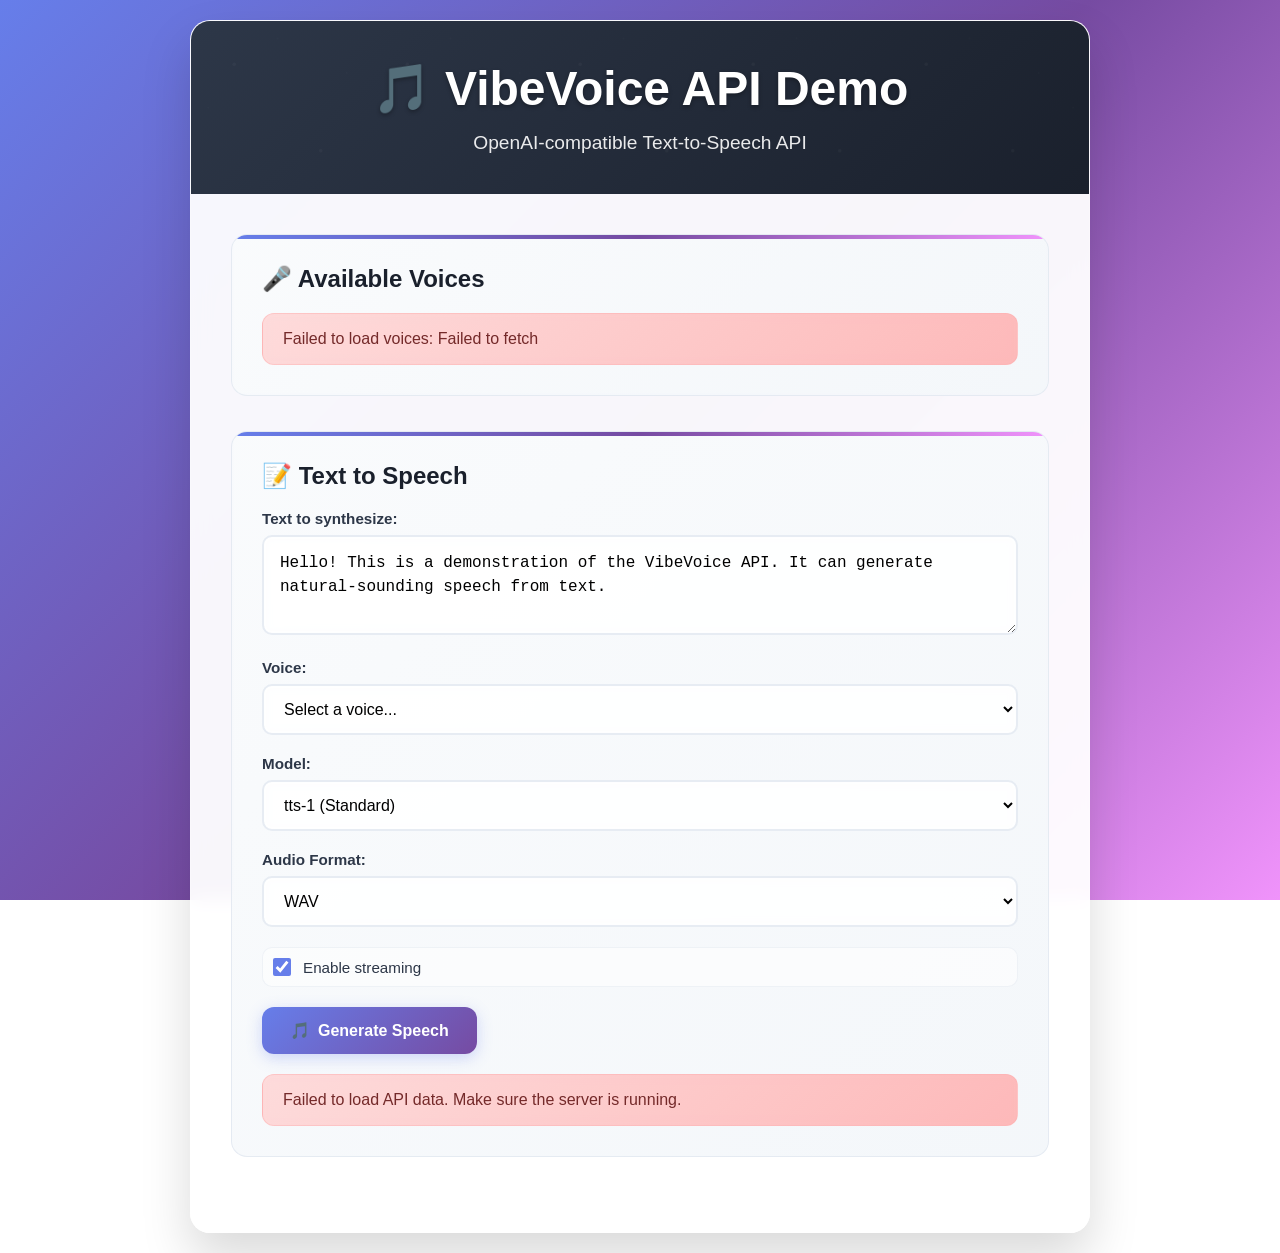
<file: api_demo.html>
<!DOCTYPE html>
<html lang="en">
<head>
    <meta charset="UTF-8">
    <meta name="viewport" content="width=device-width, initial-scale=1.0">
    <title>VibeVoice API Demo</title>
    <style>
        * {
            margin: 0;
            padding: 0;
            box-sizing: border-box;
        }

        body {
            font-family: -apple-system, BlinkMacSystemFont, 'Segoe UI', Roboto, 'Helvetica Neue', Arial, sans-serif;
            background: linear-gradient(135deg, #667eea 0%, #764ba2 50%, #f093fb 100%);
            min-height: 100vh;
            padding: 20px;
            background-attachment: fixed;
        }

        .container {
            max-width: 900px;
            margin: 0 auto;
            background: rgba(255, 255, 255, 0.95);
            backdrop-filter: blur(10px);
            border-radius: 20px;
            box-shadow: 0 25px 50px rgba(0,0,0,0.15);
            overflow: hidden;
            border: 1px solid rgba(255, 255, 255, 0.2);
        }

        .header {
            background: linear-gradient(135deg, #2d3748 0%, #1a202c 100%);
            color: white;
            padding: 40px 30px;
            text-align: center;
            position: relative;
            overflow: hidden;
        }

        .header::before {
            content: '';
            position: absolute;
            top: 0;
            left: 0;
            right: 0;
            bottom: 0;
            background: url('data:image/svg+xml,<svg xmlns="http://www.w3.org/2000/svg" viewBox="0 0 100 100"><defs><pattern id="grain" width="100" height="100" patternUnits="userSpaceOnUse"><circle cx="25" cy="25" r="1" fill="white" opacity="0.1"/><circle cx="75" cy="75" r="1" fill="white" opacity="0.1"/><circle cx="50" cy="10" r="0.5" fill="white" opacity="0.05"/><circle cx="10" cy="50" r="0.5" fill="white" opacity="0.05"/><circle cx="90" cy="30" r="0.5" fill="white" opacity="0.05"/></pattern></defs><rect width="100" height="100" fill="url(%23grain)"/></svg>');
            opacity: 0.3;
        }

        .header h1 {
            font-size: 3rem;
            margin-bottom: 15px;
            font-weight: 700;
            text-shadow: 0 2px 4px rgba(0,0,0,0.3);
            position: relative;
            z-index: 1;
            animation: fadeInUp 0.8s ease-out;
        }

        .header p {
            opacity: 0.9;
            font-size: 1.2rem;
            font-weight: 300;
            position: relative;
            z-index: 1;
            animation: fadeInUp 0.8s ease-out 0.2s both;
        }

        .header h1 .emoji {
            display: inline-block;
            animation: float 3s ease-in-out infinite;
        }

        @keyframes float {
            0%, 100% { transform: translateY(0px); }
            50% { transform: translateY(-10px); }
        }

        .content {
            padding: 40px;
        }

        .section {
            margin-bottom: 35px;
            padding: 30px;
            border: 1px solid rgba(226, 232, 240, 0.8);
            border-radius: 16px;
            background: linear-gradient(135deg, rgba(248, 250, 252, 0.8) 0%, rgba(241, 245, 249, 0.8) 100%);
            backdrop-filter: blur(5px);
            transition: all 0.3s ease;
            position: relative;
            overflow: hidden;
        }

        .section::before {
            content: '';
            position: absolute;
            top: 0;
            left: 0;
            right: 0;
            height: 4px;
            background: linear-gradient(90deg, #667eea, #764ba2, #f093fb);
        }

        .section:hover {
            transform: translateY(-2px);
            box-shadow: 0 15px 35px rgba(0,0,0,0.1);
        }

        .section h2 {
            color: #1a202c;
            margin-bottom: 20px;
            font-size: 1.5rem;
            font-weight: 600;
            display: flex;
            align-items: center;
            gap: 10px;
        }

        .form-group {
            margin-bottom: 20px;
        }

        label {
            display: block;
            margin-bottom: 8px;
            font-weight: 600;
            color: #2d3748;
            font-size: 0.95rem;
        }

        input, select, textarea {
            width: 100%;
            padding: 14px 16px;
            border: 2px solid rgba(226, 232, 240, 0.8);
            border-radius: 10px;
            font-size: 16px;
            transition: all 0.3s ease;
            background: rgba(255, 255, 255, 0.9);
            backdrop-filter: blur(5px);
        }

        input:focus, select:focus, textarea:focus {
            outline: none;
            border-color: #667eea;
            box-shadow: 0 0 0 3px rgba(102, 126, 234, 0.1);
            transform: translateY(-1px);
        }

        textarea {
            resize: vertical;
            min-height: 100px;
            line-height: 1.5;
        }

        .checkbox-group {
            display: flex;
            align-items: center;
            gap: 12px;
            padding: 10px;
            background: rgba(255, 255, 255, 0.6);
            border-radius: 10px;
            border: 1px solid rgba(226, 232, 240, 0.5);
        }

        .checkbox-group input[type="checkbox"] {
            width: 18px;
            height: 18px;
            accent-color: #667eea;
        }

        .checkbox-group label {
            margin-bottom: 0;
            font-weight: 500;
            cursor: pointer;
        }

        .btn {
            background: linear-gradient(135deg, #667eea 0%, #764ba2 100%);
            color: white;
            border: none;
            padding: 14px 28px;
            border-radius: 12px;
            font-size: 16px;
            font-weight: 600;
            cursor: pointer;
            transition: all 0.3s ease;
            display: inline-flex;
            align-items: center;
            gap: 8px;
            box-shadow: 0 4px 15px rgba(102, 126, 234, 0.3);
            position: relative;
            overflow: hidden;
        }

        .btn::before {
            content: '';
            position: absolute;
            top: 0;
            left: -100%;
            width: 100%;
            height: 100%;
            background: linear-gradient(90deg, transparent, rgba(255, 255, 255, 0.2), transparent);
            transition: left 0.5s;
        }

        .btn:hover::before {
            left: 100%;
        }

        .btn:hover {
            transform: translateY(-2px);
            box-shadow: 0 8px 25px rgba(102, 126, 234, 0.4);
        }

        .btn:active {
            transform: translateY(0);
        }

        .btn:disabled {
            background: linear-gradient(135deg, #a0aec0 0%, #718096 100%);
            cursor: not-allowed;
            transform: none;
            box-shadow: none;
        }

        .btn.secondary {
            background: linear-gradient(135deg, #718096 0%, #4a5568 100%);
            box-shadow: 0 4px 15px rgba(113, 128, 150, 0.3);
        }

        .btn.secondary:hover {
            box-shadow: 0 8px 25px rgba(113, 128, 150, 0.4);
        }

        .status {
            margin-top: 20px;
            padding: 16px 20px;
            border-radius: 12px;
            font-weight: 500;
            display: flex;
            align-items: center;
            gap: 10px;
            backdrop-filter: blur(5px);
            border: 1px solid rgba(255, 255, 255, 0.2);
        }

        .status.success {
            background: linear-gradient(135deg, rgba(198, 246, 213, 0.9) 0%, rgba(154, 230, 180, 0.9) 100%);
            color: #22543d;
            border-color: rgba(154, 230, 180, 0.5);
        }

        .status.error {
            background: linear-gradient(135deg, rgba(254, 215, 215, 0.9) 0%, rgba(254, 178, 178, 0.9) 100%);
            color: #742a2a;
            border-color: rgba(254, 178, 178, 0.5);
        }

        .status.info {
            background: linear-gradient(135deg, rgba(190, 227, 248, 0.9) 0%, rgba(144, 205, 244, 0.9) 100%);
            color: #2a4365;
            border-color: rgba(144, 205, 244, 0.5);
        }

        .audio-player {
            margin-top: 15px;
            width: 100%;
        }

        .voices-grid {
            display: grid;
            grid-template-columns: repeat(auto-fit, minmax(180px, 1fr));
            gap: 15px;
            margin-top: 15px;
        }

        .voice-card {
            padding: 20px 15px;
            border: 2px solid rgba(226, 232, 240, 0.8);
            border-radius: 12px;
            text-align: center;
            cursor: pointer;
            transition: all 0.3s ease;
            background: rgba(255, 255, 255, 0.8);
            backdrop-filter: blur(5px);
            position: relative;
            overflow: hidden;
        }

        .voice-card::before {
            content: '';
            position: absolute;
            top: 0;
            left: 0;
            right: 0;
            height: 3px;
            background: linear-gradient(90deg, #667eea, #764ba2);
            transform: scaleX(0);
            transition: transform 0.3s ease;
        }

        .voice-card:hover {
            border-color: #667eea;
            background: rgba(235, 244, 255, 0.9);
            transform: translateY(-3px);
            box-shadow: 0 10px 25px rgba(102, 126, 234, 0.2);
        }

        .voice-card:hover::before {
            transform: scaleX(1);
        }

        .voice-card.selected {
            border-color: #667eea;
            background: linear-gradient(135deg, rgba(235, 244, 255, 0.9) 0%, rgba(226, 239, 255, 0.9) 100%);
            box-shadow: 0 8px 20px rgba(102, 126, 234, 0.3);
        }

        .voice-card.selected::before {
            transform: scaleX(1);
        }

        .voice-name {
            font-weight: 700;
            color: #1a202c;
            font-size: 1.1rem;
            margin-bottom: 5px;
        }

        .voice-type {
            font-size: 0.85rem;
            color: #718096;
            font-weight: 500;
            text-transform: uppercase;
            letter-spacing: 0.5px;
        }

        .loading {
            display: inline-block;
            width: 24px;
            height: 24px;
            border: 3px solid rgba(243, 243, 243, 0.8);
            border-top: 3px solid #667eea;
            border-radius: 50%;
            animation: spin 1s linear infinite;
        }

        @keyframes spin {
            0% { transform: rotate(0deg); }
            100% { transform: rotate(360deg); }
        }

        .audio-player {
            margin-top: 20px;
            width: 100%;
            border-radius: 10px;
            background: rgba(255, 255, 255, 0.9);
            backdrop-filter: blur(5px);
        }

        .hidden {
            display: none;
        }

        /* Responsive Design */
        @media (max-width: 768px) {
            body {
                padding: 10px;
            }

            .container {
                max-width: 100%;
                margin: 0;
            }

            .header {
                padding: 30px 20px;
            }

            .header h1 {
                font-size: 2.5rem;
            }

            .content {
                padding: 20px;
            }

            .section {
                padding: 20px;
                margin-bottom: 25px;
            }

            .voices-grid {
                grid-template-columns: repeat(auto-fit, minmax(140px, 1fr));
                gap: 10px;
            }

            .voice-card {
                padding: 15px 10px;
            }
        }

        /* Custom scrollbar */
        ::-webkit-scrollbar {
            width: 8px;
        }

        ::-webkit-scrollbar-track {
            background: rgba(0, 0, 0, 0.1);
            border-radius: 4px;
        }

        ::-webkit-scrollbar-thumb {
            background: linear-gradient(135deg, #667eea, #764ba2);
            border-radius: 4px;
        }

        ::-webkit-scrollbar-thumb:hover {
            background: linear-gradient(135deg, #5a67d8, #6b46c1);
        }
    </style>
</head>
<body>
    <div class="container">
        <div class="header">
            <h1><span class="emoji">🎵</span> VibeVoice API Demo</h1>
            <p>OpenAI-compatible Text-to-Speech API</p>
        </div>

        <div class="content">
            <!-- Voices Section -->
            <div class="section">
                <h2>🎤 Available Voices</h2>
                <div id="voices-container">
                    <div class="status info">Loading voices...</div>
                </div>
            </div>

            <!-- Text Input Section -->
            <div class="section">
                <h2>📝 Text to Speech</h2>
                <div class="form-group">
                    <label for="text-input">Text to synthesize:</label>
                    <textarea id="text-input" placeholder="Enter text to convert to speech...">Hello! This is a demonstration of the VibeVoice API. It can generate natural-sounding speech from text.</textarea>
                </div>

                <div class="form-group">
                    <label for="voice-select">Voice:</label>
                    <select id="voice-select">
                        <option value="">Select a voice...</option>
                    </select>
                </div>

                <div class="form-group">
                    <label for="model-select">Model:</label>
                    <select id="model-select">
                        <option value="tts-1">tts-1 (Standard)</option>
                        <option value="tts-1-hd">tts-1-hd (High Quality)</option>
                    </select>
                </div>

                <div class="form-group">
                    <label for="format-select">Audio Format:</label>
                    <select id="format-select">
                        <option value="wav">WAV</option>
                        <option value="pcm">PCM</option>
                    </select>
                </div>

                <div class="form-group">
                    <div class="checkbox-group">
                        <input type="checkbox" id="stream-checkbox" checked>
                        <label for="stream-checkbox">Enable streaming</label>
                    </div>
                </div>

                <button id="generate-btn" class="btn">
                    <span id="generate-icon">🎵</span>
                    Generate Speech
                </button>

                <div id="status-message"></div>
            </div>

            <!-- Audio Player Section -->
            <div class="section hidden" id="audio-section">
                <h2>🎧 Generated Audio</h2>
                <audio id="audio-player" controls class="audio-player"></audio>
                <br>
                <button id="download-btn" class="btn secondary">
                    📥 Download Audio
                </button>
            </div>
        </div>
    </div>

    <script>
        // API Configuration
        const API_BASE = 'http://localhost:7860';

        // DOM Elements
        const voicesContainer = document.getElementById('voices-container');
        const voiceSelect = document.getElementById('voice-select');
        const textInput = document.getElementById('text-input');
        const generateBtn = document.getElementById('generate-btn');
        const generateIcon = document.getElementById('generate-icon');
        const statusMessage = document.getElementById('status-message');
        const audioSection = document.getElementById('audio-section');
        const audioPlayer = document.getElementById('audio-player');
        const downloadBtn = document.getElementById('download-btn');
        const streamCheckbox = document.getElementById('stream-checkbox');

        let audioContext = null;
        let audioQueue = [];
        let isPlaying = false;
        let nextStartTime = 0;

        // Initialize the app
        async function init() {
            try {
                await loadVoices();
                await loadModels();
            } catch (error) {
                showStatus('Failed to load API data. Make sure the server is running.', 'error');
                console.error('Init error:', error);
            }
        }

        // Load available voices
        async function loadVoices() {
            try {
                const response = await fetch(`${API_BASE}/v1/audio/voices`);
                if (!response.ok) throw new Error(`HTTP ${response.status}`);

                const data = await response.json();
                availableVoices = data.voices || [];

                // Update voice selector
                voiceSelect.innerHTML = '<option value="">Select a voice...</option>';
                availableVoices.forEach(voice => {
                    const option = document.createElement('option');
                    option.value = voice.voice_id;
                    option.textContent = `${voice.name} (${voice.type})`;
                    voiceSelect.appendChild(option);
                });

                // Update voices grid
                voicesContainer.innerHTML = '';
                const voicesGrid = document.createElement('div');
                voicesGrid.className = 'voices-grid';

                availableVoices.forEach(voice => {
                    const card = document.createElement('div');
                    card.className = 'voice-card';
                    card.onclick = () => selectVoice(voice.voice_id);

                    card.innerHTML = `
                        <div class="voice-name">${voice.name}</div>
                        <div class="voice-type">${voice.type}</div>
                    `;

                    voicesGrid.appendChild(card);
                });

                voicesContainer.appendChild(voicesGrid);

            } catch (error) {
                voicesContainer.innerHTML = `<div class="status error">Failed to load voices: ${error.message}</div>`;
                throw error;
            }
        }

        // Load available models
        async function loadModels() {
            try {
                const response = await fetch(`${API_BASE}/v1/audio/models`);
                if (!response.ok) throw new Error(`HTTP ${response.status}`);

                const data = await response.json();
                // Models are already populated in HTML
                console.log('Available models:', data.data);

            } catch (error) {
                console.warn('Failed to load models:', error);
            }
        }

        // Select voice from grid
        function selectVoice(voiceId) {
            voiceSelect.value = voiceId;

            // Update visual selection
            document.querySelectorAll('.voice-card').forEach(card => {
                card.classList.remove('selected');
            });

            const selectedCard = Array.from(document.querySelectorAll('.voice-card')).find(card => {
                const voice = availableVoices.find(v => v.voice_id === voiceId);
                return voice && card.textContent.includes(voice.name);
            });

            if (selectedCard) {
                selectedCard.classList.add('selected');
            }
        }

        // Generate speech
        async function generateSpeech() {
            const text = textInput.value.trim();
            const voice = voiceSelect.value;
            const model = document.getElementById('model-select').value;
            const format = document.getElementById('format-select').value;
            const stream = streamCheckbox.checked;

            if (!text) {
                showStatus('Please enter some text to synthesize.', 'error');
                return;
            }

            if (!voice) {
                showStatus('Please select a voice.', 'error');
                return;
            }

            // Update UI
            generateBtn.disabled = true;
            generateIcon.innerHTML = '<div class="loading"></div>';
            generateBtn.textContent = 'Generating...';
            showStatus('Generating speech...', 'info');

            try {
                const payload = {
                    input: text,
                    voice: voice,
                    model: model,
                    response_format: format,
                    stream: stream
                };

                const response = await fetch(`${API_BASE}/v1/audio/speech`, {
                    method: 'POST',
                    headers: {
                        'Content-Type': 'application/json'
                    },
                    body: JSON.stringify(payload)
                });

                if (!response.ok) {
                    const error = await response.text();
                    throw new Error(`HTTP ${response.status}: ${error}`);
                }

                if (stream) {
                    // Handle streaming response (real-time playback)
                    await handleStreamingResponse(response, 'pcm');
                } else {
                    // Handle regular response
                    const audioBlob = await response.blob();
                    const audioUrl = URL.createObjectURL(audioBlob);

                    // Clean up previous audio
                    if (currentAudioUrl) {
                        URL.revokeObjectURL(currentAudioUrl);
                    }
                    currentAudioUrl = audioUrl;

                    // Update audio player
                    audioPlayer.src = audioUrl;
                    audioSection.classList.remove('hidden');

                    // Setup download
                    downloadBtn.onclick = () => {
                        const link = document.createElement('a');
                        link.href = audioUrl;
                        link.download = `vibevoice_${voice}_${Date.now()}.${format}`;
                        link.click();
                    };

                    showStatus('Speech generated successfully!', 'success');
                }

            } catch (error) {
                showStatus(`Generation failed: ${error.message}`, 'error');
                console.error('Generation error:', error);
            } finally {
                generateBtn.disabled = false;
                generateIcon.textContent = '🎵';
                generateBtn.innerHTML = '<span id="generate-icon">🎵</span> Generate Speech';
            }
        }

        // Convert raw PCM16 data to WAV format
        function createWavFromPcm(pcmData, sampleRate, numChannels) {
            const dataLength = pcmData.length;
            const buffer = new ArrayBuffer(44 + dataLength);
            const view = new DataView(buffer);

            // WAV header
            const writeString = (offset, string) => {
                for (let i = 0; i < string.length; i++) {
                    view.setUint8(offset + i, string.charCodeAt(i));
                }
            };

            writeString(0, 'RIFF');
            view.setUint32(4, 36 + dataLength, true); // File size - 8
            writeString(8, 'WAVE');
            writeString(12, 'fmt ');
            view.setUint32(16, 16, true); // Format chunk size
            view.setUint16(20, 1, true); // Audio format (PCM)
            view.setUint16(22, numChannels, true); // Number of channels
            view.setUint32(24, sampleRate, true); // Sample rate
            view.setUint32(28, sampleRate * numChannels * 2, true); // Byte rate
            view.setUint16(32, numChannels * 2, true); // Block align
            view.setUint16(34, 16, true); // Bits per sample
            writeString(36, 'data');
            view.setUint32(40, dataLength, true); // Data size

            // Copy PCM data
            for (let i = 0; i < dataLength; i++) {
                view.setUint8(44 + i, pcmData[i]);
            }

            return new Uint8Array(buffer);
        }
        async function handleStreamingResponse(response, format) {
            // Initialize audio context for real-time playback
            if (!audioContext) {
                audioContext = new (window.AudioContext || window.webkitAudioContext)({ sampleRate: 24000 });
            }
            if (audioContext.state === 'suspended') {
                await audioContext.resume();
            }

            const reader = response.body.getReader();
            audioQueue = [];
            isPlaying = true;
            nextStartTime = audioContext.currentTime + 0.1; // Small buffer

            showStatus('Receiving streaming audio...', 'info');

            try {
                let totalReceived = 0;
                let chunksProcessed = 0;

                while (true) {
                    const { done, value } = await reader.read();

                    if (done) break;

                    totalReceived += value.length;

                    // Convert PCM bytes to audio buffer and play immediately
                    await playAudioChunk(value);

                    chunksProcessed++;
                    showStatus(`Streaming... ${totalReceived} bytes (${chunksProcessed} chunks)`, 'info');
                }

                // Wait a bit for the last chunks to finish playing
                setTimeout(() => {
                    isPlaying = false;
                    showStatus(`Streaming complete! Received ${totalReceived} bytes`, 'success');

                    // Create downloadable version from queued audio
                    createDownloadableAudio();
                }, 1000);

            } catch (error) {
                showStatus(`Streaming failed: ${error.message}`, 'error');
                isPlaying = false;
                throw error;
            }
        }

        // Play audio chunk in real-time
        async function playAudioChunk(pcmData) {
            // Convert PCM16 bytes to Float32
            const pcm16 = new Int16Array(pcmData.buffer, pcmData.byteOffset, pcmData.length / 2);
            const float32 = new Float32Array(pcm16.length);

            for (let i = 0; i < pcm16.length; i++) {
                float32[i] = pcm16[i] / 32768.0;
            }

            // Create audio buffer
            const buffer = audioContext.createBuffer(1, float32.length, 24000);
            buffer.getChannelData(0).set(float32);

            // Create and schedule audio source
            const source = audioContext.createBufferSource();
            source.buffer = buffer;

            // Store for potential download
            audioQueue.push(buffer);

            // Connect and play
            source.connect(audioContext.destination);
            source.start(nextStartTime);

            // Update next start time
            nextStartTime += buffer.duration;
        }

        // Create downloadable audio from queued buffers
        function createDownloadableAudio() {
            if (audioQueue.length === 0) return;

            // Combine all audio buffers
            const totalSamples = audioQueue.reduce((sum, buffer) => sum + buffer.length, 0);
            const combinedBuffer = audioContext.createBuffer(1, totalSamples, 24000);
            const channelData = combinedBuffer.getChannelData(0);

            let offset = 0;
            for (const buffer of audioQueue) {
                channelData.set(buffer.getChannelData(0), offset);
                offset += buffer.length;
            }

            // Convert to WAV
            const wavData = bufferToWav(combinedBuffer);
            const audioBlob = new Blob([wavData], { type: 'audio/wav' });
            const audioUrl = URL.createObjectURL(audioBlob);

            // Clean up previous audio
            if (currentAudioUrl) {
                URL.revokeObjectURL(currentAudioUrl);
            }
            currentAudioUrl = audioUrl;

            // Update audio player
            audioPlayer.src = audioUrl;
            audioSection.classList.remove('hidden');

            // Setup download
            downloadBtn.onclick = () => {
                const link = document.createElement('a');
                link.href = audioUrl;
                link.download = `vibevoice_stream_${Date.now()}.wav`;
                link.click();
            };
        }

        // Convert AudioBuffer to WAV format
        function bufferToWav(buffer) {
            const length = buffer.length;
            const sampleRate = buffer.sampleRate;
            const numChannels = buffer.numberOfChannels;
            const bytesPerSample = 2; // 16-bit
            const blockAlign = numChannels * bytesPerSample;
            const byteRate = sampleRate * blockAlign;
            const dataSize = length * blockAlign;
            const bufferSize = 44 + dataSize;

            const arrayBuffer = new ArrayBuffer(bufferSize);
            const view = new DataView(arrayBuffer);

            // WAV header
            const writeString = (offset, string) => {
                for (let i = 0; i < string.length; i++) {
                    view.setUint8(offset + i, string.charCodeAt(i));
                }
            };

            writeString(0, 'RIFF');
            view.setUint32(4, bufferSize - 8, true);
            writeString(8, 'WAVE');
            writeString(12, 'fmt ');
            view.setUint32(16, 16, true);
            view.setUint16(20, 1, true);
            view.setUint16(22, numChannels, true);
            view.setUint32(24, sampleRate, true);
            view.setUint32(28, byteRate, true);
            view.setUint16(32, blockAlign, true);
            view.setUint16(34, 16, true);
            writeString(36, 'data');
            view.setUint32(40, dataSize, true);

            // Convert float to 16-bit PCM
            let offset = 44;
            for (let i = 0; i < length; i++) {
                for (let channel = 0; channel < numChannels; channel++) {
                    const sample = Math.max(-1, Math.min(1, buffer.getChannelData(channel)[i]));
                    view.setInt16(offset, sample * 32767, true);
                    offset += 2;
                }
            }

            return new Uint8Array(arrayBuffer);
        }

        // Show status message
        function showStatus(message, type) {
            statusMessage.className = `status ${type}`;
            statusMessage.textContent = message;
        }

        // Event listeners
        generateBtn.addEventListener('click', generateSpeech);

        // Initialize on page load
        init();
    </script>
</body>
</html>
</file>
